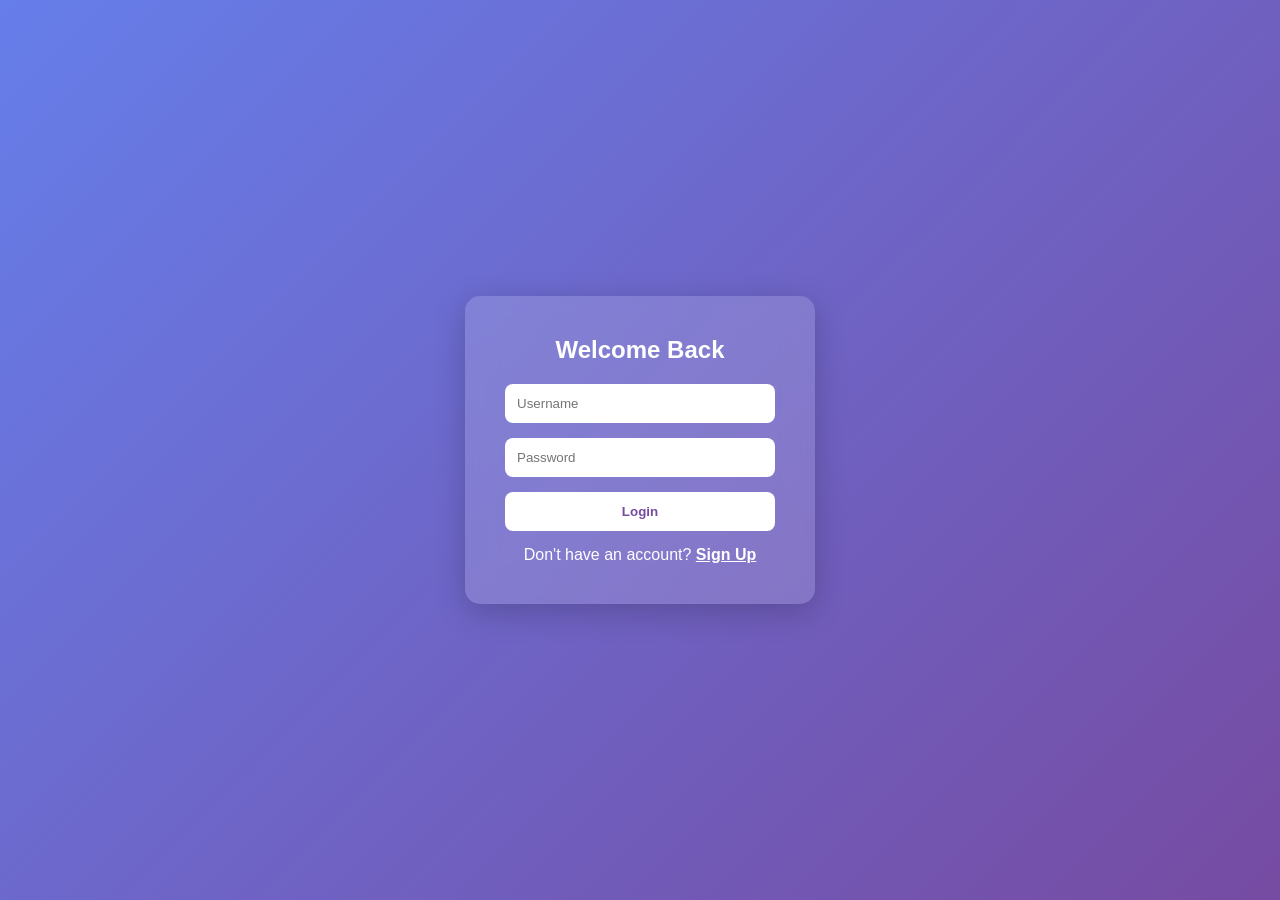
<file: index.html>
<!DOCTYPE html>
<html lang="en">
<head>
    <meta charset="UTF-8">
    <title>Login - Modern UI</title>
    <meta name="viewport" content="width=device-width, initial-scale=1.0">
    <link rel="stylesheet" href="style.css">
</head>
<body>

<div class="auth-container">
    <div class="glass-card">
        <h2>Welcome Back</h2>

        <form id="loginForm">
            <input type="text" id="loginUsername" placeholder="Username">
            <input type="password" id="loginPassword" placeholder="Password">
            <button type="submit">Login</button>
            <p id="loginMessage"></p>
        </form>

        <p class="switch-link">
            Don't have an account? <a href="signup.html">Sign Up</a>
        </p>
    </div>
</div>

<script src="script.js"></script>
</body>
</html>
</file>
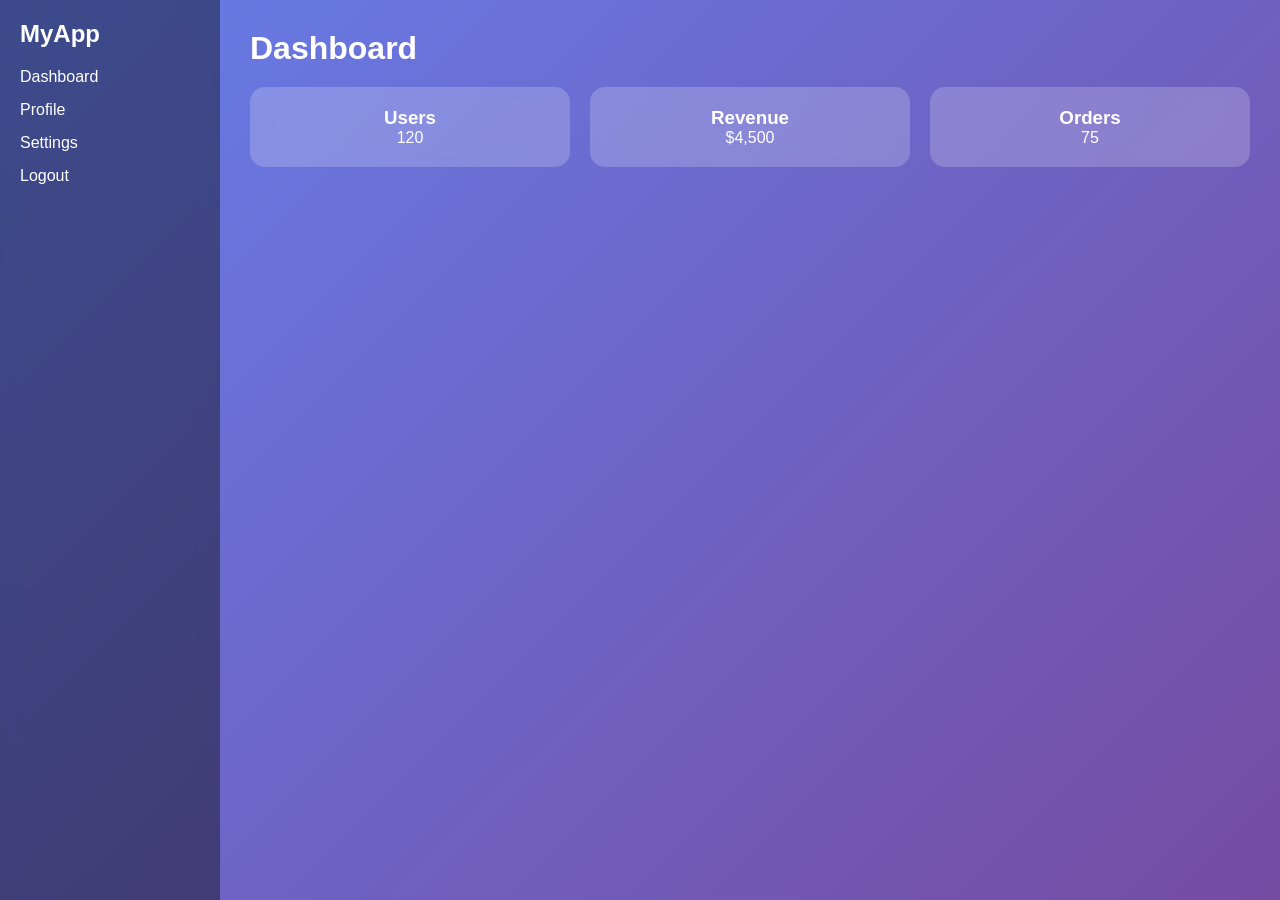
<file: dashboard.html>
<!DOCTYPE html>
<html lang="en">
<head>
    <meta charset="UTF-8">
    <title>Dashboard</title>
    <meta name="viewport" content="width=device-width, initial-scale=1.0">
    <link rel="stylesheet" href="style.css">
</head>
<body>

<div class="dashboard">

    <aside class="sidebar">
        <h2>MyApp</h2>
        <ul>
            <li>Dashboard</li>
            <li>Profile</li>
            <li>Settings</li>
            <li onclick="logout()">Logout</li>
        </ul>
    </aside>

    <main class="main-content">
        <header>
            <h1>Dashboard</h1>
        </header>

        <div class="cards">
            <div class="card">
                <h3>Users</h3>
                <p>120</p>
            </div>

            <div class="card">
                <h3>Revenue</h3>
                <p>$4,500</p>
            </div>

            <div class="card">
                <h3>Orders</h3>
                <p>75</p>
            </div>
        </div>
    </main>

</div>

<script src="script.js"></script>
</body>
</html>
</file>
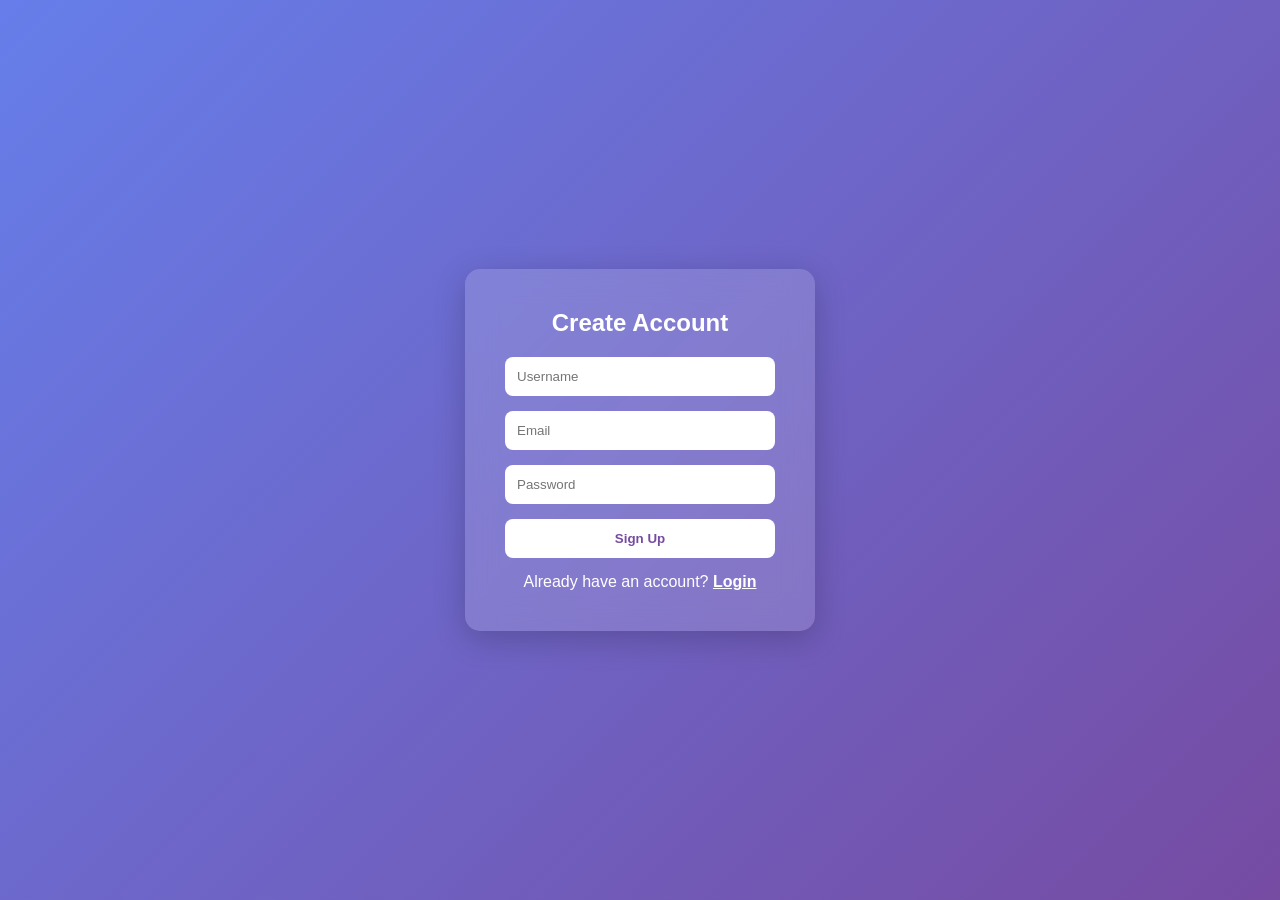
<file: signup.html>
<!DOCTYPE html>
<html lang="en">
<head>
    <meta charset="UTF-8">
    <title>Signup - Modern UI</title>
    <meta name="viewport" content="width=device-width, initial-scale=1.0">
    <link rel="stylesheet" href="style.css">
</head>
<body>

<div class="auth-container">
    <div class="glass-card">
        <h2>Create Account</h2>

        <form id="signupForm">
            <input type="text" id="signupUsername" placeholder="Username">
            <input type="email" id="signupEmail" placeholder="Email">
            <input type="password" id="signupPassword" placeholder="Password">
            <button type="submit">Sign Up</button>
            <p id="signupMessage"></p>
        </form>

        <p class="switch-link">
            Already have an account? <a href="index.html">Login</a>
        </p>
    </div>
</div>

<script src="script.js"></script>
</body>
</html>
</file>
<file: style.css>
* {
    margin: 0;
    padding: 0;
    box-sizing: border-box;
    font-family: 'Segoe UI', sans-serif;
}

body {
    min-height: 100vh;
    background: linear-gradient(135deg, #667eea, #764ba2);
}

/* ===== Auth Pages ===== */
.auth-container {
    display: flex;
    justify-content: center;
    align-items: center;
    height: 100vh;
}

.glass-card {
    width: 350px;
    padding: 40px;
    border-radius: 15px;
    backdrop-filter: blur(15px);
    background: rgba(255, 255, 255, 0.15);
    box-shadow: 0 8px 32px rgba(0,0,0,0.2);
    text-align: center;
    color: white;
}

.glass-card h2 {
    margin-bottom: 20px;
}

.glass-card input {
    width: 100%;
    padding: 12px;
    margin-bottom: 15px;
    border: none;
    border-radius: 8px;
    outline: none;
}

.glass-card button {
    width: 100%;
    padding: 12px;
    border: none;
    border-radius: 8px;
    background: white;
    color: #764ba2;
    font-weight: bold;
    cursor: pointer;
    transition: 0.3s;
}

.glass-card button:hover {
    background: #f1f1f1;
}

.switch-link {
    margin-top: 15px;
}

.switch-link a {
    color: #fff;
    font-weight: bold;
    text-decoration: underline;
}

/* ===== Dashboard ===== */

.dashboard {
    display: flex;
    min-height: 100vh;
}

.sidebar {
    width: 220px;
    background: rgba(0,0,0,0.4);
    backdrop-filter: blur(10px);
    color: white;
    padding: 20px;
}

.sidebar ul {
    list-style: none;
    margin-top: 20px;
}

.sidebar li {
    margin: 15px 0;
    cursor: pointer;
}

.main-content {
    flex: 1;
    padding: 30px;
    color: white;
}

.cards {
    display: flex;
    gap: 20px;
    margin-top: 20px;
    flex-wrap: wrap;
}

.card {
    flex: 1;
    min-width: 200px;
    padding: 20px;
    border-radius: 15px;
    background: rgba(255,255,255,0.2);
    backdrop-filter: blur(10px);
    text-align: center;
}

/* Responsive */
@media (max-width: 768px) {
    .dashboard {
        flex-direction: column;
    }

    .sidebar {
        width: 100%;
        text-align: center;
    }

    .cards {
        flex-direction: column;
    }
}
</file>
